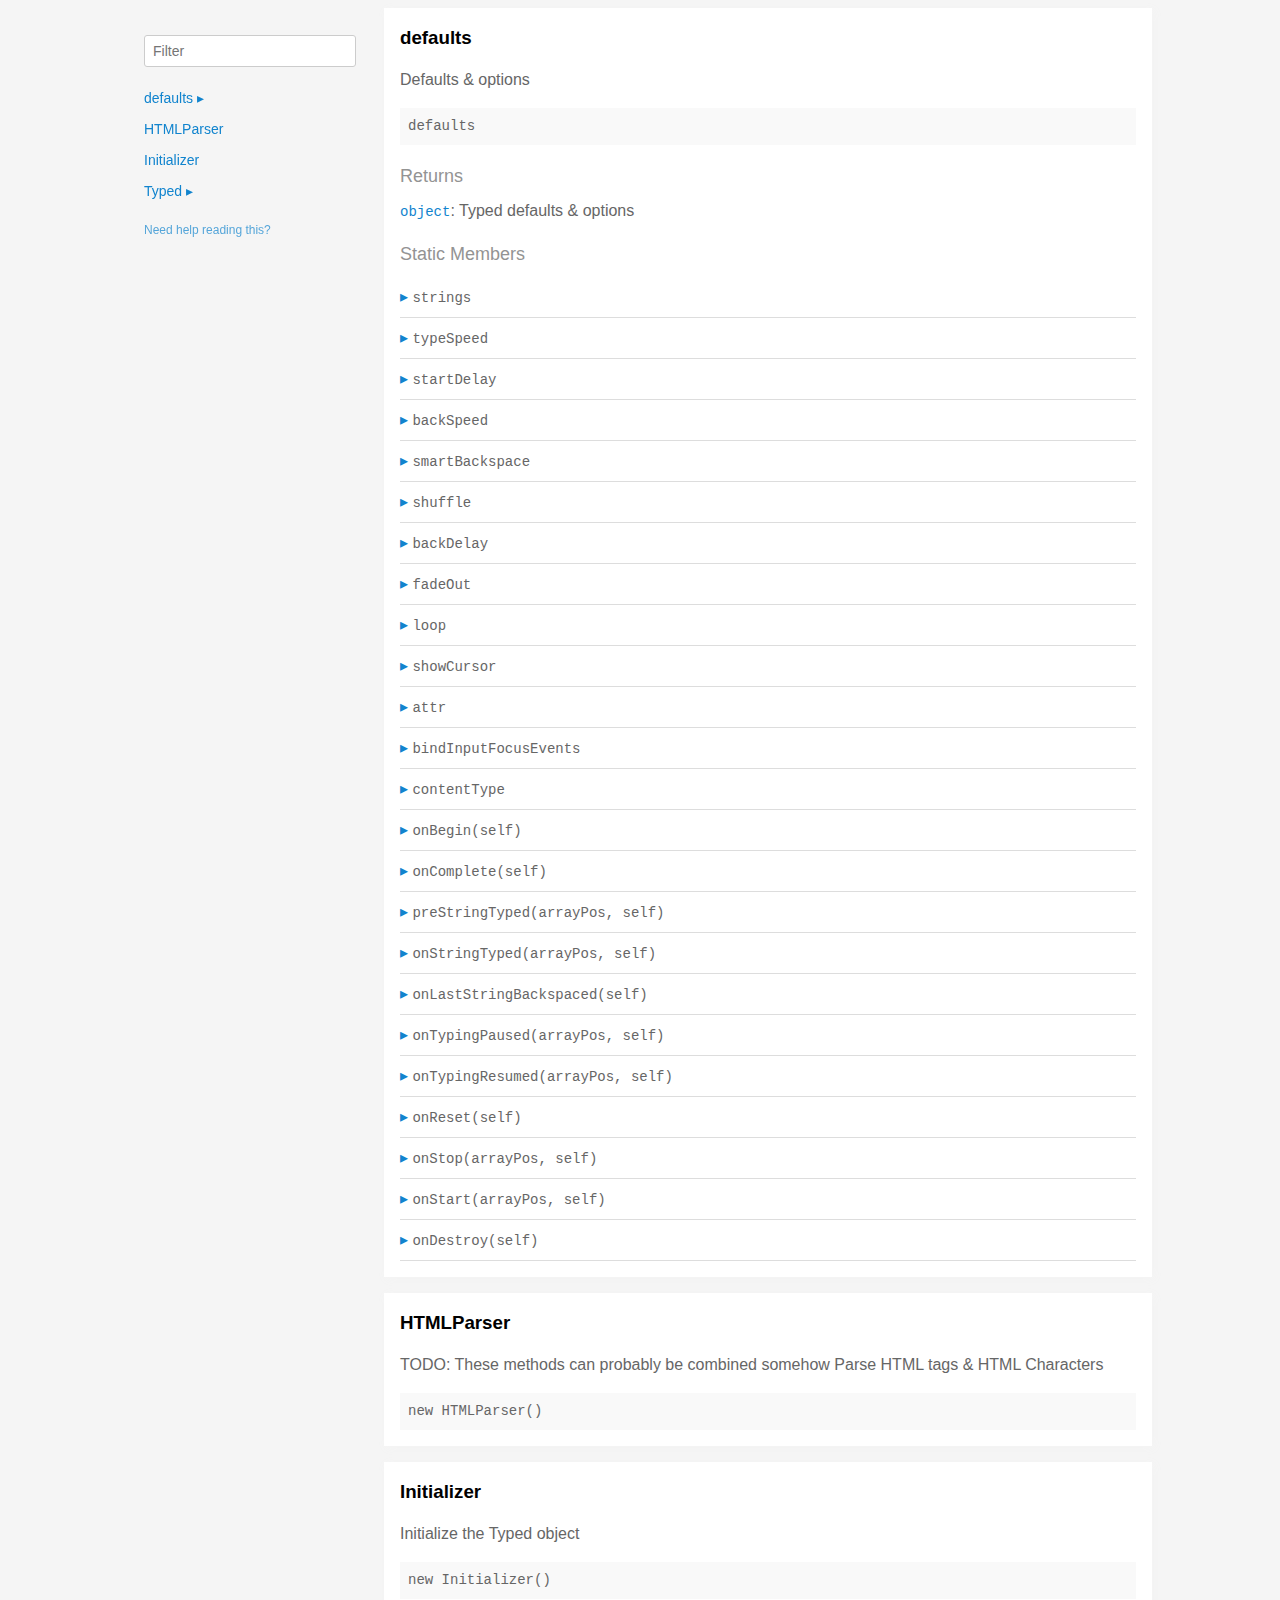
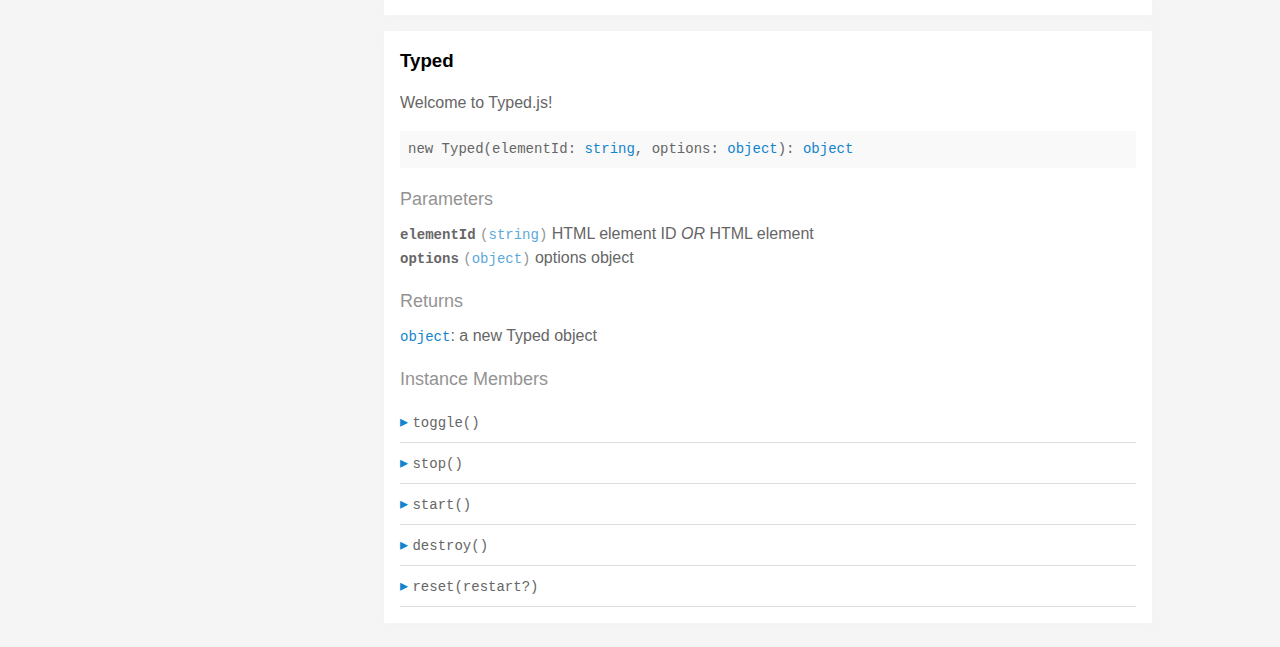
<file: typed.js-master/docs/index.html>
<!doctype html>
<html>
<head>
  <meta charset='utf-8' />
  <title>  | Documentation</title>
  <meta name='viewport' content='width=device-width,initial-scale=1'>
  <link href='assets/bass.css' type='text/css' rel='stylesheet' />
  <link href='assets/style.css' type='text/css' rel='stylesheet' />
  <link href='assets/github.css' type='text/css' rel='stylesheet' />
</head>
<body class='documentation'>
  <div class='max-width-4 mx-auto'>
    <div class='clearfix md-mxn2'>
      <div class='fixed xs-hide fix-3 overflow-auto max-height-100'>
        <div class='py1 px2'>
          <h3 class='mb0 no-anchor'></h3>
          <div class='mb1'><code></code></div>
          <input
            placeholder='Filter'
            id='filter-input'
            class='col12 block input'
            type='text' />
          <div id='toc'>
            <ul class='list-reset h5 py1-ul'>
              
                
                <li><a
                  href='#defaults'
                  class=" toggle-sibling">
                  defaults
                  <span class='icon'>▸</span>
                </a>
                
                <div class='toggle-target display-none'>
                  
                  <ul class='list-reset py1-ul pl1'>
                    <li class='h5'><span>Static members</span></li>
                    
                      <li><a
                        href='#defaults.strings'
                        class='regular pre-open'>
                        .strings
                      </a></li>
                    
                      <li><a
                        href='#defaults.typeSpeed'
                        class='regular pre-open'>
                        .typeSpeed
                      </a></li>
                    
                      <li><a
                        href='#defaults.startDelay'
                        class='regular pre-open'>
                        .startDelay
                      </a></li>
                    
                      <li><a
                        href='#defaults.backSpeed'
                        class='regular pre-open'>
                        .backSpeed
                      </a></li>
                    
                      <li><a
                        href='#defaults.smartBackspace'
                        class='regular pre-open'>
                        .smartBackspace
                      </a></li>
                    
                      <li><a
                        href='#defaults.shuffle'
                        class='regular pre-open'>
                        .shuffle
                      </a></li>
                    
                      <li><a
                        href='#defaults.backDelay'
                        class='regular pre-open'>
                        .backDelay
                      </a></li>
                    
                      <li><a
                        href='#defaults.fadeOut'
                        class='regular pre-open'>
                        .fadeOut
                      </a></li>
                    
                      <li><a
                        href='#defaults.loop'
                        class='regular pre-open'>
                        .loop
                      </a></li>
                    
                      <li><a
                        href='#defaults.showCursor'
                        class='regular pre-open'>
                        .showCursor
                      </a></li>
                    
                      <li><a
                        href='#defaults.attr'
                        class='regular pre-open'>
                        .attr
                      </a></li>
                    
                      <li><a
                        href='#defaults.bindInputFocusEvents'
                        class='regular pre-open'>
                        .bindInputFocusEvents
                      </a></li>
                    
                      <li><a
                        href='#defaults.contentType'
                        class='regular pre-open'>
                        .contentType
                      </a></li>

                      <li><a
                        href='#defaults.onBegin'
                        class='regular pre-open'>
                        .onBegin
                      </a></li>

                      <li><a
                        href='#defaults.onComplete'
                        class='regular pre-open'>
                        .onComplete
                      </a></li>
                    
                      <li><a
                        href='#defaults.preStringTyped'
                        class='regular pre-open'>
                        .preStringTyped
                      </a></li>
                    
                      <li><a
                        href='#defaults.onStringTyped'
                        class='regular pre-open'>
                        .onStringTyped
                      </a></li>
                    
                      <li><a
                        href='#defaults.onLastStringBackspaced'
                        class='regular pre-open'>
                        .onLastStringBackspaced
                      </a></li>
                    
                      <li><a
                        href='#defaults.onTypingPaused'
                        class='regular pre-open'>
                        .onTypingPaused
                      </a></li>
                    
                      <li><a
                        href='#defaults.onTypingResumed'
                        class='regular pre-open'>
                        .onTypingResumed
                      </a></li>
                    
                      <li><a
                        href='#defaults.onReset'
                        class='regular pre-open'>
                        .onReset
                      </a></li>
                    
                      <li><a
                        href='#defaults.onStop'
                        class='regular pre-open'>
                        .onStop
                      </a></li>
                    
                      <li><a
                        href='#defaults.onStart'
                        class='regular pre-open'>
                        .onStart
                      </a></li>
                    
                      <li><a
                        href='#defaults.onDestroy'
                        class='regular pre-open'>
                        .onDestroy
                      </a></li>
                    
                    </ul>
                  
                  
                  
                </div>
                
                </li>
              
                
                <li><a
                  href='#htmlparser'
                  class="">
                  HTMLParser
                  
                </a>
                
                </li>
              
                
                <li><a
                  href='#initializer'
                  class="">
                  Initializer
                  
                </a>
                
                </li>
              
                
                <li><a
                  href='#typed'
                  class=" toggle-sibling">
                  Typed
                  <span class='icon'>▸</span>
                </a>
                
                <div class='toggle-target display-none'>
                  
                  
                    <ul class='list-reset py1-ul pl1'>
                      <li class='h5'><span>Instance members</span></li>
                      
                      <li><a
                        href='#Typed#toggle'
                        class='regular pre-open'>
                        #toggle
                      </a></li>
                      
                      <li><a
                        href='#Typed#stop'
                        class='regular pre-open'>
                        #stop
                      </a></li>
                      
                      <li><a
                        href='#Typed#start'
                        class='regular pre-open'>
                        #start
                      </a></li>
                      
                      <li><a
                        href='#Typed#destroy'
                        class='regular pre-open'>
                        #destroy
                      </a></li>
                      
                      <li><a
                        href='#Typed#reset'
                        class='regular pre-open'>
                        #reset
                      </a></li>
                      
                    </ul>
                  
                  
                </div>
                
                </li>
              
            </ul>
          </div>
          <div class='mt1 h6 quiet'>
            <a href='http://documentation.js.org/reading-documentation.html'>Need help reading this?</a>
          </div>
        </div>
      </div>
      <div class='fix-margin-3'>
        
          
            <section class='p2 mb2 clearfix bg-white minishadow'>

  
  <div class='clearfix'>
    
    <h3 class='fl m0' id='defaults'>
      defaults
    </h3>
    
    
  </div>
  

  <p>Defaults &#x26; options</p>


  <div class='pre p1 fill-light mt0'>defaults</div>
  
  

  
  
  
  
  

  

  

  
    
      <div class='py1 quiet mt1 prose-big'>Returns</div>
      <code><a href="https://developer.mozilla.org/en-US/docs/Web/JavaScript/Reference/Global_Objects/Object">object</a></code>:
        Typed defaults &#x26; options

      
    
  

  

  

  
    <div class='py1 quiet mt1 prose-big'>Static Members</div>
    <div class="clearfix">
  
    <div class='border-bottom' id='defaults.strings'>
      <div class="clearfix small pointer toggle-sibling">
        <div class="py1 contain">
            <a class='icon pin-right py1 dark-link caret-right'>▸</a>
            <span class='code strong strong truncate'>strings</span>
        </div>
      </div>
      <div class="clearfix display-none toggle-target">
        <section class='p2 mb2 clearfix bg-white minishadow'>

  

  

  <div class='pre p1 fill-light mt0'>strings</div>
  
  

  
  
  
  
  

  

  
    <div class='py1 quiet mt1 prose-big'>Properties</div>
    <div>
      
        <div class='space-bottom0'>
          <span class='code bold'>strings</span> <code class='quiet'>(<a href="https://developer.mozilla.org/en-US/docs/Web/JavaScript/Reference/Global_Objects/Array">array</a>)</code>
          : strings to be typed

          
        </div>
      
        <div class='space-bottom0'>
          <span class='code bold'>stringsElement</span> <code class='quiet'>(<a href="https://developer.mozilla.org/en-US/docs/Web/JavaScript/Reference/Global_Objects/String">string</a>)</code>
          : ID of element containing string children

          
        </div>
      
    </div>
  

  

  

  

  

  

  
</section>

      </div>
    </div>
  
    <div class='border-bottom' id='defaults.typeSpeed'>
      <div class="clearfix small pointer toggle-sibling">
        <div class="py1 contain">
            <a class='icon pin-right py1 dark-link caret-right'>▸</a>
            <span class='code strong strong truncate'>typeSpeed</span>
        </div>
      </div>
      <div class="clearfix display-none toggle-target">
        <section class='p2 mb2 clearfix bg-white minishadow'>

  

  

  <div class='pre p1 fill-light mt0'>typeSpeed</div>
  
  

  
  
  
  
  

  

  
    <div class='py1 quiet mt1 prose-big'>Properties</div>
    <div>
      
        <div class='space-bottom0'>
          <span class='code bold'>typeSpeed</span> <code class='quiet'>(<a href="https://developer.mozilla.org/en-US/docs/Web/JavaScript/Reference/Global_Objects/Number">number</a>)</code>
          : type speed in milliseconds

          
        </div>
      
    </div>
  

  

  

  

  

  

  
</section>

      </div>
    </div>
  
    <div class='border-bottom' id='defaults.startDelay'>
      <div class="clearfix small pointer toggle-sibling">
        <div class="py1 contain">
            <a class='icon pin-right py1 dark-link caret-right'>▸</a>
            <span class='code strong strong truncate'>startDelay</span>
        </div>
      </div>
      <div class="clearfix display-none toggle-target">
        <section class='p2 mb2 clearfix bg-white minishadow'>

  

  

  <div class='pre p1 fill-light mt0'>startDelay</div>
  
  

  
  
  
  
  

  

  
    <div class='py1 quiet mt1 prose-big'>Properties</div>
    <div>
      
        <div class='space-bottom0'>
          <span class='code bold'>startDelay</span> <code class='quiet'>(<a href="https://developer.mozilla.org/en-US/docs/Web/JavaScript/Reference/Global_Objects/Number">number</a>)</code>
          : time before typing starts in milliseconds

          
        </div>
      
    </div>
  

  

  

  

  

  

  
</section>

      </div>
    </div>
  
    <div class='border-bottom' id='defaults.backSpeed'>
      <div class="clearfix small pointer toggle-sibling">
        <div class="py1 contain">
            <a class='icon pin-right py1 dark-link caret-right'>▸</a>
            <span class='code strong strong truncate'>backSpeed</span>
        </div>
      </div>
      <div class="clearfix display-none toggle-target">
        <section class='p2 mb2 clearfix bg-white minishadow'>

  

  

  <div class='pre p1 fill-light mt0'>backSpeed</div>
  
  

  
  
  
  
  

  

  
    <div class='py1 quiet mt1 prose-big'>Properties</div>
    <div>
      
        <div class='space-bottom0'>
          <span class='code bold'>backSpeed</span> <code class='quiet'>(<a href="https://developer.mozilla.org/en-US/docs/Web/JavaScript/Reference/Global_Objects/Number">number</a>)</code>
          : backspacing speed in milliseconds

          
        </div>
      
    </div>
  

  

  

  

  

  

  
</section>

      </div>
    </div>
  
    <div class='border-bottom' id='defaults.smartBackspace'>
      <div class="clearfix small pointer toggle-sibling">
        <div class="py1 contain">
            <a class='icon pin-right py1 dark-link caret-right'>▸</a>
            <span class='code strong strong truncate'>smartBackspace</span>
        </div>
      </div>
      <div class="clearfix display-none toggle-target">
        <section class='p2 mb2 clearfix bg-white minishadow'>

  

  

  <div class='pre p1 fill-light mt0'>smartBackspace</div>
  
  

  
  
  
  
  

  

  
    <div class='py1 quiet mt1 prose-big'>Properties</div>
    <div>
      
        <div class='space-bottom0'>
          <span class='code bold'>smartBackspace</span> <code class='quiet'>(<a href="https://developer.mozilla.org/en-US/docs/Web/JavaScript/Reference/Global_Objects/Boolean">boolean</a>)</code>
          : only backspace what doesn't match the previous string

          
        </div>
      
    </div>
  

  

  

  

  

  

  
</section>

      </div>
    </div>
  
    <div class='border-bottom' id='defaults.shuffle'>
      <div class="clearfix small pointer toggle-sibling">
        <div class="py1 contain">
            <a class='icon pin-right py1 dark-link caret-right'>▸</a>
            <span class='code strong strong truncate'>shuffle</span>
        </div>
      </div>
      <div class="clearfix display-none toggle-target">
        <section class='p2 mb2 clearfix bg-white minishadow'>

  

  

  <div class='pre p1 fill-light mt0'>shuffle</div>
  
  

  
  
  
  
  

  

  
    <div class='py1 quiet mt1 prose-big'>Properties</div>
    <div>
      
        <div class='space-bottom0'>
          <span class='code bold'>shuffle</span> <code class='quiet'>(<a href="https://developer.mozilla.org/en-US/docs/Web/JavaScript/Reference/Global_Objects/Boolean">boolean</a>)</code>
          : shuffle the strings

          
        </div>
      
    </div>
  

  

  

  

  

  

  
</section>

      </div>
    </div>
  
    <div class='border-bottom' id='defaults.backDelay'>
      <div class="clearfix small pointer toggle-sibling">
        <div class="py1 contain">
            <a class='icon pin-right py1 dark-link caret-right'>▸</a>
            <span class='code strong strong truncate'>backDelay</span>
        </div>
      </div>
      <div class="clearfix display-none toggle-target">
        <section class='p2 mb2 clearfix bg-white minishadow'>

  

  

  <div class='pre p1 fill-light mt0'>backDelay</div>
  
  

  
  
  
  
  

  

  
    <div class='py1 quiet mt1 prose-big'>Properties</div>
    <div>
      
        <div class='space-bottom0'>
          <span class='code bold'>backDelay</span> <code class='quiet'>(<a href="https://developer.mozilla.org/en-US/docs/Web/JavaScript/Reference/Global_Objects/Number">number</a>)</code>
          : time before backspacing in milliseconds

          
        </div>
      
    </div>
  

  

  

  

  

  

  
</section>

      </div>
    </div>
  
    <div class='border-bottom' id='defaults.fadeOut'>
      <div class="clearfix small pointer toggle-sibling">
        <div class="py1 contain">
            <a class='icon pin-right py1 dark-link caret-right'>▸</a>
            <span class='code strong strong truncate'>fadeOut</span>
        </div>
      </div>
      <div class="clearfix display-none toggle-target">
        <section class='p2 mb2 clearfix bg-white minishadow'>

  

  

  <div class='pre p1 fill-light mt0'>fadeOut</div>
  
  

  
  
  
  
  

  

  
    <div class='py1 quiet mt1 prose-big'>Properties</div>
    <div>
      
        <div class='space-bottom0'>
          <span class='code bold'>fadeOut</span> <code class='quiet'>(<a href="https://developer.mozilla.org/en-US/docs/Web/JavaScript/Reference/Global_Objects/Boolean">boolean</a>)</code>
          : Fade out instead of backspace

          
        </div>
      
        <div class='space-bottom0'>
          <span class='code bold'>fadeOutClass</span> <code class='quiet'>(<a href="https://developer.mozilla.org/en-US/docs/Web/JavaScript/Reference/Global_Objects/String">string</a>)</code>
          : css class for fade animation

          
        </div>
      
        <div class='space-bottom0'>
          <span class='code bold'>fadeOutDelay</span> <code class='quiet'>(<a href="https://developer.mozilla.org/en-US/docs/Web/JavaScript/Reference/Global_Objects/Boolean">boolean</a>)</code>
          : Fade out delay in milliseconds

          
        </div>
      
    </div>
  

  

  

  

  

  

  
</section>

      </div>
    </div>
  
    <div class='border-bottom' id='defaults.loop'>
      <div class="clearfix small pointer toggle-sibling">
        <div class="py1 contain">
            <a class='icon pin-right py1 dark-link caret-right'>▸</a>
            <span class='code strong strong truncate'>loop</span>
        </div>
      </div>
      <div class="clearfix display-none toggle-target">
        <section class='p2 mb2 clearfix bg-white minishadow'>

  

  

  <div class='pre p1 fill-light mt0'>loop</div>
  
  

  
  
  
  
  

  

  
    <div class='py1 quiet mt1 prose-big'>Properties</div>
    <div>
      
        <div class='space-bottom0'>
          <span class='code bold'>loop</span> <code class='quiet'>(<a href="https://developer.mozilla.org/en-US/docs/Web/JavaScript/Reference/Global_Objects/Boolean">boolean</a>)</code>
          : loop strings

          
        </div>
      
        <div class='space-bottom0'>
          <span class='code bold'>loopCount</span> <code class='quiet'>(<a href="https://developer.mozilla.org/en-US/docs/Web/JavaScript/Reference/Global_Objects/Number">number</a>)</code>
          : amount of loops

          
        </div>
      
    </div>
  

  

  

  

  

  

  
</section>

      </div>
    </div>
  
    <div class='border-bottom' id='defaults.showCursor'>
      <div class="clearfix small pointer toggle-sibling">
        <div class="py1 contain">
            <a class='icon pin-right py1 dark-link caret-right'>▸</a>
            <span class='code strong strong truncate'>showCursor</span>
        </div>
      </div>
      <div class="clearfix display-none toggle-target">
        <section class='p2 mb2 clearfix bg-white minishadow'>

  

  

  <div class='pre p1 fill-light mt0'>showCursor</div>
  
  

  
  
  
  
  

  

  
    <div class='py1 quiet mt1 prose-big'>Properties</div>
    <div>
      
        <div class='space-bottom0'>
          <span class='code bold'>showCursor</span> <code class='quiet'>(<a href="https://developer.mozilla.org/en-US/docs/Web/JavaScript/Reference/Global_Objects/Boolean">boolean</a>)</code>
          : show cursor

          
        </div>
      
        <div class='space-bottom0'>
          <span class='code bold'>cursorChar</span> <code class='quiet'>(<a href="https://developer.mozilla.org/en-US/docs/Web/JavaScript/Reference/Global_Objects/String">string</a>)</code>
          : character for cursor

          
        </div>
      
        <div class='space-bottom0'>
          <span class='code bold'>autoInsertCss</span> <code class='quiet'>(<a href="https://developer.mozilla.org/en-US/docs/Web/JavaScript/Reference/Global_Objects/Boolean">boolean</a>)</code>
          : insert CSS for cursor and fadeOut into HTML 
<head>

          
        </div>
      
    </div>
  

  

  

  

  

  

  
</section>

      </div>
    </div>
  
    <div class='border-bottom' id='defaults.attr'>
      <div class="clearfix small pointer toggle-sibling">
        <div class="py1 contain">
            <a class='icon pin-right py1 dark-link caret-right'>▸</a>
            <span class='code strong strong truncate'>attr</span>
        </div>
      </div>
      <div class="clearfix display-none toggle-target">
        <section class='p2 mb2 clearfix bg-white minishadow'>

  

  

  <div class='pre p1 fill-light mt0'>attr</div>
  
  

  
  
  
  
  

  

  
    <div class='py1 quiet mt1 prose-big'>Properties</div>
    <div>
      
        <div class='space-bottom0'>
          <span class='code bold'>attr</span> <code class='quiet'>(<a href="https://developer.mozilla.org/en-US/docs/Web/JavaScript/Reference/Global_Objects/String">string</a>)</code>
          : attribute for typing
Ex: input placeholder, value, or just HTML text

          
        </div>
      
    </div>
  

  

  

  

  

  

  
</section>

      </div>
    </div>
  
    <div class='border-bottom' id='defaults.bindInputFocusEvents'>
      <div class="clearfix small pointer toggle-sibling">
        <div class="py1 contain">
            <a class='icon pin-right py1 dark-link caret-right'>▸</a>
            <span class='code strong strong truncate'>bindInputFocusEvents</span>
        </div>
      </div>
      <div class="clearfix display-none toggle-target">
        <section class='p2 mb2 clearfix bg-white minishadow'>

  

  

  <div class='pre p1 fill-light mt0'>bindInputFocusEvents</div>
  
  

  
  
  
  
  

  

  
    <div class='py1 quiet mt1 prose-big'>Properties</div>
    <div>
      
        <div class='space-bottom0'>
          <span class='code bold'>bindInputFocusEvents</span> <code class='quiet'>(<a href="https://developer.mozilla.org/en-US/docs/Web/JavaScript/Reference/Global_Objects/Boolean">boolean</a>)</code>
          : bind to focus and blur if el is text input

          
        </div>
      
    </div>
  

  

  

  

  

  

  
</section>

      </div>
    </div>
  
    <div class='border-bottom' id='defaults.contentType'>
      <div class="clearfix small pointer toggle-sibling">
        <div class="py1 contain">
            <a class='icon pin-right py1 dark-link caret-right'>▸</a>
            <span class='code strong strong truncate'>contentType</span>
        </div>
      </div>
      <div class="clearfix display-none toggle-target">
        <section class='p2 mb2 clearfix bg-white minishadow'>

  

  

  <div class='pre p1 fill-light mt0'>contentType</div>
  
  

  
  
  
  
  

  

  
    <div class='py1 quiet mt1 prose-big'>Properties</div>
    <div>
      
        <div class='space-bottom0'>
          <span class='code bold'>contentType</span> <code class='quiet'>(<a href="https://developer.mozilla.org/en-US/docs/Web/JavaScript/Reference/Global_Objects/String">string</a>)</code>
          : 'html' or 'null' for plaintext

          
        </div>
      
    </div>
  

  

  

  

  

  

  
</section>

      </div>
    </div>
  
    <div class='border-bottom' id='defaults.onBegin'>
      <div class="clearfix small pointer toggle-sibling">
        <div class="py1 contain">
            <a class='icon pin-right py1 dark-link caret-right'>▸</a>
            <span class='code strong strong truncate'>onBegin(self)</span>
        </div>
      </div>
      <div class="clearfix display-none toggle-target">
        <section class='p2 mb2 clearfix bg-white minishadow'>

  

  <p>Before it begins typing</p>

  <div class='pre p1 fill-light mt0'>onBegin(self: <a href="#typed">Typed</a>)</div>
  
    <div class='py1 quiet mt1 prose-big'>Parameters</div>
    <div class='prose'>
      
        <div class='space-bottom0'>
          <div>
            <span class='code bold'>self</span> <code class='quiet'>(<a href="#typed">Typed</a>)</code>
	    
          </div>
          
        </div>
      
    </div>
  
</section>

      </div>
    </div>

    <div class='border-bottom' id='defaults.onComplete'>
      <div class="clearfix small pointer toggle-sibling">
        <div class="py1 contain">
            <a class='icon pin-right py1 dark-link caret-right'>▸</a>
            <span class='code strong strong truncate'>onComplete(self)</span>
        </div>
      </div>
      <div class="clearfix display-none toggle-target">
        <section class='p2 mb2 clearfix bg-white minishadow'>

  

  <p>All typing is complete</p>


  <div class='pre p1 fill-light mt0'>onComplete(self: <a href="#typed">Typed</a>)</div>
  
  

  
  
  
  
  

  
    <div class='py1 quiet mt1 prose-big'>Parameters</div>
    <div class='prose'>
      
        <div class='space-bottom0'>
          <div>
            <span class='code bold'>self</span> <code class='quiet'>(<a href="#typed">Typed</a>)</code>
	    
          </div>
          
        </div>
      
    </div>
  

  

  

  

  

  

  

  
</section>

      </div>
    </div>
  
    <div class='border-bottom' id='defaults.preStringTyped'>
      <div class="clearfix small pointer toggle-sibling">
        <div class="py1 contain">
            <a class='icon pin-right py1 dark-link caret-right'>▸</a>
            <span class='code strong strong truncate'>preStringTyped(arrayPos, self)</span>
        </div>
      </div>
      <div class="clearfix display-none toggle-target">
        <section class='p2 mb2 clearfix bg-white minishadow'>

  

  <p>Before each string is typed</p>


  <div class='pre p1 fill-light mt0'>preStringTyped(arrayPos: <a href="https://developer.mozilla.org/en-US/docs/Web/JavaScript/Reference/Global_Objects/Number">number</a>, self: <a href="#typed">Typed</a>)</div>
  
  

  
  
  
  
  

  
    <div class='py1 quiet mt1 prose-big'>Parameters</div>
    <div class='prose'>
      
        <div class='space-bottom0'>
          <div>
            <span class='code bold'>arrayPos</span> <code class='quiet'>(<a href="https://developer.mozilla.org/en-US/docs/Web/JavaScript/Reference/Global_Objects/Number">number</a>)</code>
	    
          </div>
          
        </div>
      
        <div class='space-bottom0'>
          <div>
            <span class='code bold'>self</span> <code class='quiet'>(<a href="#typed">Typed</a>)</code>
	    
          </div>
          
        </div>
      
    </div>
  

  

  

  

  

  

  

  
</section>

      </div>
    </div>
  
    <div class='border-bottom' id='defaults.onStringTyped'>
      <div class="clearfix small pointer toggle-sibling">
        <div class="py1 contain">
            <a class='icon pin-right py1 dark-link caret-right'>▸</a>
            <span class='code strong strong truncate'>onStringTyped(arrayPos, self)</span>
        </div>
      </div>
      <div class="clearfix display-none toggle-target">
        <section class='p2 mb2 clearfix bg-white minishadow'>

  

  <p>After each string is typed</p>


  <div class='pre p1 fill-light mt0'>onStringTyped(arrayPos: <a href="https://developer.mozilla.org/en-US/docs/Web/JavaScript/Reference/Global_Objects/Number">number</a>, self: <a href="#typed">Typed</a>)</div>
  
  

  
  
  
  
  

  
    <div class='py1 quiet mt1 prose-big'>Parameters</div>
    <div class='prose'>
      
        <div class='space-bottom0'>
          <div>
            <span class='code bold'>arrayPos</span> <code class='quiet'>(<a href="https://developer.mozilla.org/en-US/docs/Web/JavaScript/Reference/Global_Objects/Number">number</a>)</code>
	    
          </div>
          
        </div>
      
        <div class='space-bottom0'>
          <div>
            <span class='code bold'>self</span> <code class='quiet'>(<a href="#typed">Typed</a>)</code>
	    
          </div>
          
        </div>
      
    </div>
  

  

  

  

  

  

  

  
</section>

      </div>
    </div>
  
    <div class='border-bottom' id='defaults.onLastStringBackspaced'>
      <div class="clearfix small pointer toggle-sibling">
        <div class="py1 contain">
            <a class='icon pin-right py1 dark-link caret-right'>▸</a>
            <span class='code strong strong truncate'>onLastStringBackspaced(self)</span>
        </div>
      </div>
      <div class="clearfix display-none toggle-target">
        <section class='p2 mb2 clearfix bg-white minishadow'>

  

  <p>During looping, after last string is typed</p>


  <div class='pre p1 fill-light mt0'>onLastStringBackspaced(self: <a href="#typed">Typed</a>)</div>
  
  

  
  
  
  
  

  
    <div class='py1 quiet mt1 prose-big'>Parameters</div>
    <div class='prose'>
      
        <div class='space-bottom0'>
          <div>
            <span class='code bold'>self</span> <code class='quiet'>(<a href="#typed">Typed</a>)</code>
	    
          </div>
          
        </div>
      
    </div>
  

  

  

  

  

  

  

  
</section>

      </div>
    </div>
  
    <div class='border-bottom' id='defaults.onTypingPaused'>
      <div class="clearfix small pointer toggle-sibling">
        <div class="py1 contain">
            <a class='icon pin-right py1 dark-link caret-right'>▸</a>
            <span class='code strong strong truncate'>onTypingPaused(arrayPos, self)</span>
        </div>
      </div>
      <div class="clearfix display-none toggle-target">
        <section class='p2 mb2 clearfix bg-white minishadow'>

  

  <p>Typing has been stopped</p>


  <div class='pre p1 fill-light mt0'>onTypingPaused(arrayPos: <a href="https://developer.mozilla.org/en-US/docs/Web/JavaScript/Reference/Global_Objects/Number">number</a>, self: <a href="#typed">Typed</a>)</div>
  
  

  
  
  
  
  

  
    <div class='py1 quiet mt1 prose-big'>Parameters</div>
    <div class='prose'>
      
        <div class='space-bottom0'>
          <div>
            <span class='code bold'>arrayPos</span> <code class='quiet'>(<a href="https://developer.mozilla.org/en-US/docs/Web/JavaScript/Reference/Global_Objects/Number">number</a>)</code>
	    
          </div>
          
        </div>
      
        <div class='space-bottom0'>
          <div>
            <span class='code bold'>self</span> <code class='quiet'>(<a href="#typed">Typed</a>)</code>
	    
          </div>
          
        </div>
      
    </div>
  

  

  

  

  

  

  

  
</section>

      </div>
    </div>
  
    <div class='border-bottom' id='defaults.onTypingResumed'>
      <div class="clearfix small pointer toggle-sibling">
        <div class="py1 contain">
            <a class='icon pin-right py1 dark-link caret-right'>▸</a>
            <span class='code strong strong truncate'>onTypingResumed(arrayPos, self)</span>
        </div>
      </div>
      <div class="clearfix display-none toggle-target">
        <section class='p2 mb2 clearfix bg-white minishadow'>

  

  <p>Typing has been started after being stopped</p>


  <div class='pre p1 fill-light mt0'>onTypingResumed(arrayPos: <a href="https://developer.mozilla.org/en-US/docs/Web/JavaScript/Reference/Global_Objects/Number">number</a>, self: <a href="#typed">Typed</a>)</div>
  
  

  
  
  
  
  

  
    <div class='py1 quiet mt1 prose-big'>Parameters</div>
    <div class='prose'>
      
        <div class='space-bottom0'>
          <div>
            <span class='code bold'>arrayPos</span> <code class='quiet'>(<a href="https://developer.mozilla.org/en-US/docs/Web/JavaScript/Reference/Global_Objects/Number">number</a>)</code>
	    
          </div>
          
        </div>
      
        <div class='space-bottom0'>
          <div>
            <span class='code bold'>self</span> <code class='quiet'>(<a href="#typed">Typed</a>)</code>
	    
          </div>
          
        </div>
      
    </div>
  

  

  

  

  

  

  

  
</section>

      </div>
    </div>
  
    <div class='border-bottom' id='defaults.onReset'>
      <div class="clearfix small pointer toggle-sibling">
        <div class="py1 contain">
            <a class='icon pin-right py1 dark-link caret-right'>▸</a>
            <span class='code strong strong truncate'>onReset(self)</span>
        </div>
      </div>
      <div class="clearfix display-none toggle-target">
        <section class='p2 mb2 clearfix bg-white minishadow'>

  

  <p>After reset</p>


  <div class='pre p1 fill-light mt0'>onReset(self: <a href="#typed">Typed</a>)</div>
  
  

  
  
  
  
  

  
    <div class='py1 quiet mt1 prose-big'>Parameters</div>
    <div class='prose'>
      
        <div class='space-bottom0'>
          <div>
            <span class='code bold'>self</span> <code class='quiet'>(<a href="#typed">Typed</a>)</code>
	    
          </div>
          
        </div>
      
    </div>
  

  

  

  

  

  

  

  
</section>

      </div>
    </div>
  
    <div class='border-bottom' id='defaults.onStop'>
      <div class="clearfix small pointer toggle-sibling">
        <div class="py1 contain">
            <a class='icon pin-right py1 dark-link caret-right'>▸</a>
            <span class='code strong strong truncate'>onStop(arrayPos, self)</span>
        </div>
      </div>
      <div class="clearfix display-none toggle-target">
        <section class='p2 mb2 clearfix bg-white minishadow'>

  

  <p>After stop</p>


  <div class='pre p1 fill-light mt0'>onStop(arrayPos: <a href="https://developer.mozilla.org/en-US/docs/Web/JavaScript/Reference/Global_Objects/Number">number</a>, self: <a href="#typed">Typed</a>)</div>
  
  

  
  
  
  
  

  
    <div class='py1 quiet mt1 prose-big'>Parameters</div>
    <div class='prose'>
      
        <div class='space-bottom0'>
          <div>
            <span class='code bold'>arrayPos</span> <code class='quiet'>(<a href="https://developer.mozilla.org/en-US/docs/Web/JavaScript/Reference/Global_Objects/Number">number</a>)</code>
	    
          </div>
          
        </div>
      
        <div class='space-bottom0'>
          <div>
            <span class='code bold'>self</span> <code class='quiet'>(<a href="#typed">Typed</a>)</code>
	    
          </div>
          
        </div>
      
    </div>
  

  

  

  

  

  

  

  
</section>

      </div>
    </div>
  
    <div class='border-bottom' id='defaults.onStart'>
      <div class="clearfix small pointer toggle-sibling">
        <div class="py1 contain">
            <a class='icon pin-right py1 dark-link caret-right'>▸</a>
            <span class='code strong strong truncate'>onStart(arrayPos, self)</span>
        </div>
      </div>
      <div class="clearfix display-none toggle-target">
        <section class='p2 mb2 clearfix bg-white minishadow'>

  

  <p>After start</p>


  <div class='pre p1 fill-light mt0'>onStart(arrayPos: <a href="https://developer.mozilla.org/en-US/docs/Web/JavaScript/Reference/Global_Objects/Number">number</a>, self: <a href="#typed">Typed</a>)</div>
  
  

  
  
  
  
  

  
    <div class='py1 quiet mt1 prose-big'>Parameters</div>
    <div class='prose'>
      
        <div class='space-bottom0'>
          <div>
            <span class='code bold'>arrayPos</span> <code class='quiet'>(<a href="https://developer.mozilla.org/en-US/docs/Web/JavaScript/Reference/Global_Objects/Number">number</a>)</code>
	    
          </div>
          
        </div>
      
        <div class='space-bottom0'>
          <div>
            <span class='code bold'>self</span> <code class='quiet'>(<a href="#typed">Typed</a>)</code>
	    
          </div>
          
        </div>
      
    </div>
  

  

  

  

  

  

  

  
</section>

      </div>
    </div>
  
    <div class='border-bottom' id='defaults.onDestroy'>
      <div class="clearfix small pointer toggle-sibling">
        <div class="py1 contain">
            <a class='icon pin-right py1 dark-link caret-right'>▸</a>
            <span class='code strong strong truncate'>onDestroy(self)</span>
        </div>
      </div>
      <div class="clearfix display-none toggle-target">
        <section class='p2 mb2 clearfix bg-white minishadow'>

  

  <p>After destroy</p>


  <div class='pre p1 fill-light mt0'>onDestroy(self: <a href="#typed">Typed</a>)</div>
  
  

  
  
  
  
  

  
    <div class='py1 quiet mt1 prose-big'>Parameters</div>
    <div class='prose'>
      
        <div class='space-bottom0'>
          <div>
            <span class='code bold'>self</span> <code class='quiet'>(<a href="#typed">Typed</a>)</code>
	    
          </div>
          
        </div>
      
    </div>
  

  

  

  

  

  

  

  
</section>

      </div>
    </div>
  
</div>

  

  

  
</section>

          
        
          
            <section class='p2 mb2 clearfix bg-white minishadow'>

  
  <div class='clearfix'>
    
    <h3 class='fl m0' id='htmlparser'>
      HTMLParser
    </h3>
    
    
  </div>
  

  <p>TODO: These methods can probably be combined somehow
Parse HTML tags &#x26; HTML Characters</p>


  <div class='pre p1 fill-light mt0'>new HTMLParser()</div>
  
  

  
  
  
  
  

  

  

  

  

  

  

  

  
</section>

          
        
          
            <section class='p2 mb2 clearfix bg-white minishadow'>

  
  <div class='clearfix'>
    
    <h3 class='fl m0' id='initializer'>
      Initializer
    </h3>
    
    
  </div>
  

  <p>Initialize the Typed object</p>


  <div class='pre p1 fill-light mt0'>new Initializer()</div>
  
  

  
  
  
  
  

  

  

  

  

  

  

  

  
</section>

          
        
          
            <section class='p2 mb2 clearfix bg-white minishadow'>

  
  <div class='clearfix'>
    
    <h3 class='fl m0' id='typed'>
      Typed
    </h3>
    
    
  </div>
  

  <p>Welcome to Typed.js!</p>


  <div class='pre p1 fill-light mt0'>new Typed(elementId: <a href="https://developer.mozilla.org/en-US/docs/Web/JavaScript/Reference/Global_Objects/String">string</a>, options: <a href="https://developer.mozilla.org/en-US/docs/Web/JavaScript/Reference/Global_Objects/Object">object</a>): <a href="https://developer.mozilla.org/en-US/docs/Web/JavaScript/Reference/Global_Objects/Object">object</a></div>
  
  

  
  
  
  
  

  
    <div class='py1 quiet mt1 prose-big'>Parameters</div>
    <div class='prose'>
      
        <div class='space-bottom0'>
          <div>
            <span class='code bold'>elementId</span> <code class='quiet'>(<a href="https://developer.mozilla.org/en-US/docs/Web/JavaScript/Reference/Global_Objects/String">string</a>)</code>
	    HTML element ID 
<em>OR</em>
 HTML element

          </div>
          
        </div>
      
        <div class='space-bottom0'>
          <div>
            <span class='code bold'>options</span> <code class='quiet'>(<a href="https://developer.mozilla.org/en-US/docs/Web/JavaScript/Reference/Global_Objects/Object">object</a>)</code>
	    options object

          </div>
          
        </div>
      
    </div>
  

  

  
    
      <div class='py1 quiet mt1 prose-big'>Returns</div>
      <code><a href="https://developer.mozilla.org/en-US/docs/Web/JavaScript/Reference/Global_Objects/Object">object</a></code>:
        a new Typed object

      
    
  

  

  

  

  
    <div class='py1 quiet mt1 prose-big'>Instance Members</div>
    <div class="clearfix">
  
    <div class='border-bottom' id='Typed#toggle'>
      <div class="clearfix small pointer toggle-sibling">
        <div class="py1 contain">
            <a class='icon pin-right py1 dark-link caret-right'>▸</a>
            <span class='code strong strong truncate'>toggle()</span>
        </div>
      </div>
      <div class="clearfix display-none toggle-target">
        <section class='p2 mb2 clearfix bg-white minishadow'>

  

  <p>Toggle start() and stop() of the Typed instance</p>


  <div class='pre p1 fill-light mt0'>toggle()</div>
  
  

  
  
  
  
  

  

  

  

  

  

  

  

  
</section>

      </div>
    </div>
  
    <div class='border-bottom' id='Typed#stop'>
      <div class="clearfix small pointer toggle-sibling">
        <div class="py1 contain">
            <a class='icon pin-right py1 dark-link caret-right'>▸</a>
            <span class='code strong strong truncate'>stop()</span>
        </div>
      </div>
      <div class="clearfix display-none toggle-target">
        <section class='p2 mb2 clearfix bg-white minishadow'>

  

  <p>Stop typing / backspacing and enable cursor blinking</p>


  <div class='pre p1 fill-light mt0'>stop()</div>
  
  

  
  
  
  
  

  

  

  

  

  

  

  

  
</section>

      </div>
    </div>
  
    <div class='border-bottom' id='Typed#start'>
      <div class="clearfix small pointer toggle-sibling">
        <div class="py1 contain">
            <a class='icon pin-right py1 dark-link caret-right'>▸</a>
            <span class='code strong strong truncate'>start()</span>
        </div>
      </div>
      <div class="clearfix display-none toggle-target">
        <section class='p2 mb2 clearfix bg-white minishadow'>

  

  <p>Start typing / backspacing after being stopped</p>


  <div class='pre p1 fill-light mt0'>start()</div>
  
  

  
  
  
  
  

  

  

  

  

  

  

  

  
</section>

      </div>
    </div>
  
    <div class='border-bottom' id='Typed#destroy'>
      <div class="clearfix small pointer toggle-sibling">
        <div class="py1 contain">
            <a class='icon pin-right py1 dark-link caret-right'>▸</a>
            <span class='code strong strong truncate'>destroy()</span>
        </div>
      </div>
      <div class="clearfix display-none toggle-target">
        <section class='p2 mb2 clearfix bg-white minishadow'>

  

  <p>Destroy this instance of Typed</p>


  <div class='pre p1 fill-light mt0'>destroy()</div>
  
  

  
  
  
  
  

  

  

  

  

  

  

  

  
</section>

      </div>
    </div>
  
    <div class='border-bottom' id='Typed#reset'>
      <div class="clearfix small pointer toggle-sibling">
        <div class="py1 contain">
            <a class='icon pin-right py1 dark-link caret-right'>▸</a>
            <span class='code strong strong truncate'>reset(restart?)</span>
        </div>
      </div>
      <div class="clearfix display-none toggle-target">
        <section class='p2 mb2 clearfix bg-white minishadow'>

  

  <p>Reset Typed and optionally restarts</p>


  <div class='pre p1 fill-light mt0'>reset(restart: <a href="https://developer.mozilla.org/en-US/docs/Web/JavaScript/Reference/Global_Objects/Boolean">boolean</a>?= nser)</div>
  
  

  
  
  
  
  

  
    <div class='py1 quiet mt1 prose-big'>Parameters</div>
    <div class='prose'>
      
        <div class='space-bottom0'>
          <div>
            <span class='code bold'>restart</span> <code class='quiet'>(<a href="https://developer.mozilla.org/en-US/docs/Web/JavaScript/Reference/Global_Objects/Boolean">boolean</a>?= nser)</code>
	    
          </div>
          
        </div>
      
    </div>
  

  

  

  

  

  

  

  
</section>

      </div>
    </div>
  
</div>

  

  
</section>

          
        
      </div>
    </div>
  </div>
  <script src='assets/anchor.js'></script>
  <script src='assets/site.js'></script>
</body>
</html>
</file>
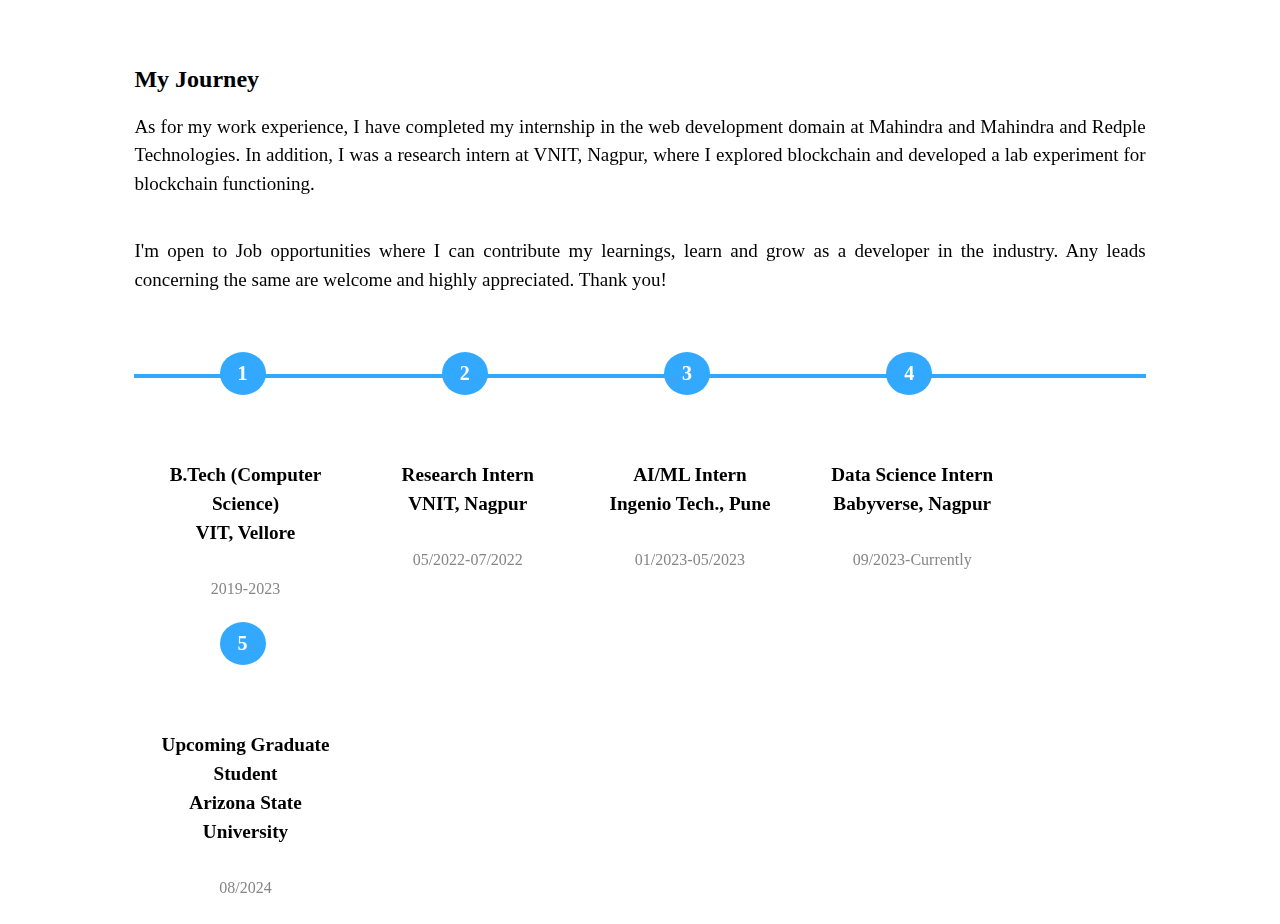
<file: check.html>
<!DOCTYPE html>
<html lang="en">
<head>
    <meta charset="UTF-8">
    <meta name="viewport" content="width=device-width, initial-scale=1.0">
    <title>Document</title>
    <link href="https://unpkg.com/aos@2.3.1/dist/aos.css" rel="stylesheet">
    <script src="particles.js"></script>

    <style>
/* JOURNEY SECTION STARTS */
#journey-section {
    margin: auto;
    padding: 3% 10% 0;
}

.journeycontainer h2 {
    font-size: 3rem;
    font-weight: bold;
    padding-bottom: 20px;
}

.journeycontainer p {
    font-size: 19px;
    text-align: justify;
    line-height: 1.5;
    padding-bottom: 20px;
}

.timeline-items {
    padding: 30px 0 0 0;
    max-width: 1200px;
    margin: 30px auto 10px;
    display: flex;
    flex-wrap: wrap;
    position: relative;
}

.timeline-items::before {
    content: '';
    position: absolute;
    width: 100%;
    height: 4px;
    background-color: #32A9FF;
    /* left: 50%; */

}

.timeline-item {
    padding: 30px 10px;
    width: 20%;
    position: relative;
}

/* .timeline-item:nth-child(odd){
padding-right: calc(50% + 30px);
text-align: right;
}
.timeline-item:nth-child(even){
    padding-left: calc(50% + 30px);
    text-align: left;

} */
.timeline-dot {
    padding: 10px 18px;
    color: white;
    background-color: #32A9FF;
    border-radius: 50%;
    position: absolute;
    left: 0;
    top: -22px;
    text-align: center;
    font-weight: bold;
    font-size: 20px;
    left: calc(50% - 26px);
    /* margin-bottom: 10px; */
}

.timeline-date {
    font-size: 25px;
    color: deeppink;


}

.timeline-content {
    margin: 5px auto 15px;
    text-align: center;
    padding: 20px 10px;
    /* border: 1px solid black; */
    height: 150px;



}

.timeline-content h5 {
    color: rgb(0, 0, 0);
    line-height: 1.5;
    font-weight: 700;
    font-size: 1.2rem;
}

.timeline-content p {
    color: #868686;
}

.timeline-content a {

    font-weight: 600;
    font-size: 14px;
    padding: 10px 12px;
    transition: all 0.2s ease;
    text-decoration: none;
    background-color: rgb(0, 0, 0);
    color: rgb(255, 255, 255);
    font-weight: 600;
    border-radius: 5px;
    letter-spacing: 2px;
    text-transform: uppercase;



}

.timeline-content a:hover {
    cursor: pointer;
    transform: translateY(-3px);
    color: #e3d9d9;
}

/* JOURNEY SECTION ENDS */





    </style>
</head>
<body>
    <section id="journey-section">
        <div class="container-fluid p-0">
            <h2 class="text-center underline">My Journey</h2>
            <div class="journeycontainer" data-aos="fade-up" data-aos-duration="1000">

                <p>As for my work experience, I have completed my internship in the web development domain at Mahindra
                    and Mahindra and Redple Technologies. In addition, I was a research intern at VNIT, Nagpur, where I
                    explored blockchain and developed a lab experiment for blockchain functioning.</p>
                <p> I'm open to Job opportunities where I can contribute my learnings, learn and grow as a developer in
                    the industry. Any leads concerning the same are welcome and highly appreciated. Thank you!</p>
            </div>

            <div class="timeline-items" data-aos="fade-up" data-aos-duration="1000">
                <div class="timeline-item">
                    <div class="timeline-dot">
                        <div data-aos="zoom-in" data-aos-delay="100">1</div>
                    </div>
                    <div class="timeline-content" data-aos="fade-right" data-aos-delay="100">
                        <h5>B.Tech (Computer Science)<br> VIT, Vellore
                        </h5>
                        <p class="m-0">2019-2023</p>
                    </div>


                </div>
                <div class="timeline-item">
                    <div class="timeline-dot">
                        <div data-aos="zoom-in" data-aos-delay="700">2</div>
                    </div>
                    <div class="timeline-content" data-aos="fade-right" data-aos-delay="700">
                        <h5>
                            Research Intern <br>VNIT, Nagpur</h5>

                        <p class="m-0">05/2022-07/2022</p>
                    </div>

                </div>
                <div class="timeline-item">
                    <div class="timeline-dot">
                        <div data-aos="zoom-in" data-aos-delay="1200">3</div>
                    </div>
                    <div class="timeline-content" data-aos="fade-right" data-aos-delay="1200">
                        <h5>
                            AI/ML Intern <br>Ingenio Tech., Pune</h5>

                        <p class="m-0">01/2023-05/2023</p>

                    </div>

                </div>
                <div class="timeline-item">
                    <div class="timeline-dot">
                        <div data-aos="zoom-in" data-aos-delay="1700">4</div>
                    </div>
                    <div class="timeline-content" data-aos="fade-right" data-aos-delay="1700">
                        <h5>
                            Data Science Intern <br>Babyverse, Nagpur</h5>
                        <p class="m-0">09/2023-Currently</p>
                    </div>

                </div>
                <div class="timeline-item">
                    <div class="timeline-dot">
                        <div data-aos="zoom-in" data-aos-delay="2200">5</div>
                    </div>
                    <div class="timeline-content" data-aos="fade-right" data-aos-delay="2200">
                        <h5>
                            Upcoming Graduate Student <br>Arizona State University</h5>
                        <p class="m-0">08/2024</p>
                    </div>

                </div>



            </div>

        </div>
    </section>
    <script src="https://unpkg.com/aos@2.3.1/dist/aos.js"></script>
    <script>
        AOS.init();
    </script>
</body>
</html>
</file>
<file: typed.js-master/docs/assets/bass.css>
/*! Basscss | http://basscss.com | MIT License */

.h1{ font-size: 2rem }
.h2{ font-size: 1.5rem }
.h3{ font-size: 1.25rem }
.h4{ font-size: 1rem }
.h5{ font-size: .875rem }
.h6{ font-size: .75rem }

.font-family-inherit{ font-family:inherit }
.font-size-inherit{ font-size:inherit }
.text-decoration-none{ text-decoration:none }

.bold{ font-weight: bold; font-weight: bold }
.regular{ font-weight:normal }
.italic{ font-style:italic }
.caps{ text-transform:uppercase; letter-spacing: .2em; }

.left-align{ text-align:left }
.center{ text-align:center }
.right-align{ text-align:right }
.justify{ text-align:justify }

.nowrap{ white-space:nowrap }
.break-word{ word-wrap:break-word }

.line-height-1{ line-height: 1 }
.line-height-2{ line-height: 1.125 }
.line-height-3{ line-height: 1.25 }
.line-height-4{ line-height: 1.5 }

.list-style-none{ list-style:none }
.underline{ text-decoration:underline }

.truncate{
  max-width:100%;
  overflow:hidden;
  text-overflow:ellipsis;
  white-space:nowrap;
}

.list-reset{
  list-style:none;
  padding-left:0;
}

.inline{ display:inline }
.block{ display:block }
.inline-block{ display:inline-block }
.table{ display:table }
.table-cell{ display:table-cell }

.overflow-hidden{ overflow:hidden }
.overflow-scroll{ overflow:scroll }
.overflow-auto{ overflow:auto }

.clearfix:before,
.clearfix:after{
  content:" ";
  display:table
}
.clearfix:after{ clear:both }

.left{ float:left }
.right{ float:right }

.fit{ max-width:100% }

.max-width-1{ max-width: 24rem }
.max-width-2{ max-width: 32rem }
.max-width-3{ max-width: 48rem }
.max-width-4{ max-width: 64rem }

.border-box{ box-sizing:border-box }

.align-baseline{ vertical-align:baseline }
.align-top{ vertical-align:top }
.align-middle{ vertical-align:middle }
.align-bottom{ vertical-align:bottom }

.m0{ margin:0 }
.mt0{ margin-top:0 }
.mr0{ margin-right:0 }
.mb0{ margin-bottom:0 }
.ml0{ margin-left:0 }
.mx0{ margin-left:0; margin-right:0 }
.my0{ margin-top:0; margin-bottom:0 }

.m1{ margin: .5rem }
.mt1{ margin-top: .5rem }
.mr1{ margin-right: .5rem }
.mb1{ margin-bottom: .5rem }
.ml1{ margin-left: .5rem }
.mx1{ margin-left: .5rem; margin-right: .5rem }
.my1{ margin-top: .5rem; margin-bottom: .5rem }

.m2{ margin: 1rem }
.mt2{ margin-top: 1rem }
.mr2{ margin-right: 1rem }
.mb2{ margin-bottom: 1rem }
.ml2{ margin-left: 1rem }
.mx2{ margin-left: 1rem; margin-right: 1rem }
.my2{ margin-top: 1rem; margin-bottom: 1rem }

.m3{ margin: 2rem }
.mt3{ margin-top: 2rem }
.mr3{ margin-right: 2rem }
.mb3{ margin-bottom: 2rem }
.ml3{ margin-left: 2rem }
.mx3{ margin-left: 2rem; margin-right: 2rem }
.my3{ margin-top: 2rem; margin-bottom: 2rem }

.m4{ margin: 4rem }
.mt4{ margin-top: 4rem }
.mr4{ margin-right: 4rem }
.mb4{ margin-bottom: 4rem }
.ml4{ margin-left: 4rem }
.mx4{ margin-left: 4rem; margin-right: 4rem }
.my4{ margin-top: 4rem; margin-bottom: 4rem }

.mxn1{ margin-left: -.5rem; margin-right: -.5rem; }
.mxn2{ margin-left: -1rem; margin-right: -1rem; }
.mxn3{ margin-left: -2rem; margin-right: -2rem; }
.mxn4{ margin-left: -4rem; margin-right: -4rem; }

.ml-auto{ margin-left:auto }
.mr-auto{ margin-right:auto }
.mx-auto{ margin-left:auto; margin-right:auto; }

.p0{ padding:0 }
.pt0{ padding-top:0 }
.pr0{ padding-right:0 }
.pb0{ padding-bottom:0 }
.pl0{ padding-left:0 }
.px0{ padding-left:0; padding-right:0 }
.py0{ padding-top:0;  padding-bottom:0 }

.p1{ padding: .5rem }
.pt1{ padding-top: .5rem }
.pr1{ padding-right: .5rem }
.pb1{ padding-bottom: .5rem }
.pl1{ padding-left: .5rem }
.py1{ padding-top: .5rem; padding-bottom: .5rem }
.px1{ padding-left: .5rem; padding-right: .5rem }

.p2{ padding: 1rem }
.pt2{ padding-top: 1rem }
.pr2{ padding-right: 1rem }
.pb2{ padding-bottom: 1rem }
.pl2{ padding-left: 1rem }
.py2{ padding-top: 1rem; padding-bottom: 1rem }
.px2{ padding-left: 1rem; padding-right: 1rem }

.p3{ padding: 2rem }
.pt3{ padding-top: 2rem }
.pr3{ padding-right: 2rem }
.pb3{ padding-bottom: 2rem }
.pl3{ padding-left: 2rem }
.py3{ padding-top: 2rem; padding-bottom: 2rem }
.px3{ padding-left: 2rem; padding-right: 2rem }

.p4{ padding: 4rem }
.pt4{ padding-top: 4rem }
.pr4{ padding-right: 4rem }
.pb4{ padding-bottom: 4rem }
.pl4{ padding-left: 4rem }
.py4{ padding-top: 4rem; padding-bottom: 4rem }
.px4{ padding-left: 4rem; padding-right: 4rem }

.col{
  float:left;
  box-sizing:border-box;
}

.col-right{
  float:right;
  box-sizing:border-box;
}

.col-1{
  width:8.33333%;
}

.col-2{
  width:16.66667%;
}

.col-3{
  width:25%;
}

.col-4{
  width:33.33333%;
}

.col-5{
  width:41.66667%;
}

.col-6{
  width:50%;
}

.col-7{
  width:58.33333%;
}

.col-8{
  width:66.66667%;
}

.col-9{
  width:75%;
}

.col-10{
  width:83.33333%;
}

.col-11{
  width:91.66667%;
}

.col-12{
  width:100%;
}
@media (min-width: 40em){

  .sm-col{
    float:left;
    box-sizing:border-box;
  }

  .sm-col-right{
    float:right;
    box-sizing:border-box;
  }

  .sm-col-1{
    width:8.33333%;
  }

  .sm-col-2{
    width:16.66667%;
  }

  .sm-col-3{
    width:25%;
  }

  .sm-col-4{
    width:33.33333%;
  }

  .sm-col-5{
    width:41.66667%;
  }

  .sm-col-6{
    width:50%;
  }

  .sm-col-7{
    width:58.33333%;
  }

  .sm-col-8{
    width:66.66667%;
  }

  .sm-col-9{
    width:75%;
  }

  .sm-col-10{
    width:83.33333%;
  }

  .sm-col-11{
    width:91.66667%;
  }

  .sm-col-12{
    width:100%;
  }

}
@media (min-width: 52em){

  .md-col{
    float:left;
    box-sizing:border-box;
  }

  .md-col-right{
    float:right;
    box-sizing:border-box;
  }

  .md-col-1{
    width:8.33333%;
  }

  .md-col-2{
    width:16.66667%;
  }

  .md-col-3{
    width:25%;
  }

  .md-col-4{
    width:33.33333%;
  }

  .md-col-5{
    width:41.66667%;
  }

  .md-col-6{
    width:50%;
  }

  .md-col-7{
    width:58.33333%;
  }

  .md-col-8{
    width:66.66667%;
  }

  .md-col-9{
    width:75%;
  }

  .md-col-10{
    width:83.33333%;
  }

  .md-col-11{
    width:91.66667%;
  }

  .md-col-12{
    width:100%;
  }

}
@media (min-width: 64em){

  .lg-col{
    float:left;
    box-sizing:border-box;
  }

  .lg-col-right{
    float:right;
    box-sizing:border-box;
  }

  .lg-col-1{
    width:8.33333%;
  }

  .lg-col-2{
    width:16.66667%;
  }

  .lg-col-3{
    width:25%;
  }

  .lg-col-4{
    width:33.33333%;
  }

  .lg-col-5{
    width:41.66667%;
  }

  .lg-col-6{
    width:50%;
  }

  .lg-col-7{
    width:58.33333%;
  }

  .lg-col-8{
    width:66.66667%;
  }

  .lg-col-9{
    width:75%;
  }

  .lg-col-10{
    width:83.33333%;
  }

  .lg-col-11{
    width:91.66667%;
  }

  .lg-col-12{
    width:100%;
  }

}
.flex{ display:-webkit-box; display:-webkit-flex; display:-ms-flexbox; display:flex }

@media (min-width: 40em){
  .sm-flex{ display:-webkit-box; display:-webkit-flex; display:-ms-flexbox; display:flex }
}

@media (min-width: 52em){
  .md-flex{ display:-webkit-box; display:-webkit-flex; display:-ms-flexbox; display:flex }
}

@media (min-width: 64em){
  .lg-flex{ display:-webkit-box; display:-webkit-flex; display:-ms-flexbox; display:flex }
}

.flex-column{ -webkit-box-orient:vertical; -webkit-box-direction:normal; -webkit-flex-direction:column; -ms-flex-direction:column; flex-direction:column }
.flex-wrap{ -webkit-flex-wrap:wrap; -ms-flex-wrap:wrap; flex-wrap:wrap }

.items-start{ -webkit-box-align:start; -webkit-align-items:flex-start; -ms-flex-align:start; -ms-grid-row-align:flex-start; align-items:flex-start }
.items-end{ -webkit-box-align:end; -webkit-align-items:flex-end; -ms-flex-align:end; -ms-grid-row-align:flex-end; align-items:flex-end }
.items-center{ -webkit-box-align:center; -webkit-align-items:center; -ms-flex-align:center; -ms-grid-row-align:center; align-items:center }
.items-baseline{ -webkit-box-align:baseline; -webkit-align-items:baseline; -ms-flex-align:baseline; -ms-grid-row-align:baseline; align-items:baseline }
.items-stretch{ -webkit-box-align:stretch; -webkit-align-items:stretch; -ms-flex-align:stretch; -ms-grid-row-align:stretch; align-items:stretch }

.self-start{ -webkit-align-self:flex-start; -ms-flex-item-align:start; align-self:flex-start }
.self-end{ -webkit-align-self:flex-end; -ms-flex-item-align:end; align-self:flex-end }
.self-center{ -webkit-align-self:center; -ms-flex-item-align:center; align-self:center }
.self-baseline{ -webkit-align-self:baseline; -ms-flex-item-align:baseline; align-self:baseline }
.self-stretch{ -webkit-align-self:stretch; -ms-flex-item-align:stretch; align-self:stretch }

.justify-start{ -webkit-box-pack:start; -webkit-justify-content:flex-start; -ms-flex-pack:start; justify-content:flex-start }
.justify-end{ -webkit-box-pack:end; -webkit-justify-content:flex-end; -ms-flex-pack:end; justify-content:flex-end }
.justify-center{ -webkit-box-pack:center; -webkit-justify-content:center; -ms-flex-pack:center; justify-content:center }
.justify-between{ -webkit-box-pack:justify; -webkit-justify-content:space-between; -ms-flex-pack:justify; justify-content:space-between }
.justify-around{ -webkit-justify-content:space-around; -ms-flex-pack:distribute; justify-content:space-around }

.content-start{ -webkit-align-content:flex-start; -ms-flex-line-pack:start; align-content:flex-start }
.content-end{ -webkit-align-content:flex-end; -ms-flex-line-pack:end; align-content:flex-end }
.content-center{ -webkit-align-content:center; -ms-flex-line-pack:center; align-content:center }
.content-between{ -webkit-align-content:space-between; -ms-flex-line-pack:justify; align-content:space-between }
.content-around{ -webkit-align-content:space-around; -ms-flex-line-pack:distribute; align-content:space-around }
.content-stretch{ -webkit-align-content:stretch; -ms-flex-line-pack:stretch; align-content:stretch }
.flex-auto{
  -webkit-box-flex:1;
  -webkit-flex:1 1 auto;
      -ms-flex:1 1 auto;
          flex:1 1 auto;
  min-width:0;
  min-height:0;
}
.flex-none{ -webkit-box-flex:0; -webkit-flex:none; -ms-flex:none; flex:none }

.order-0{ -webkit-box-ordinal-group:1; -webkit-order:0; -ms-flex-order:0; order:0 }
.order-1{ -webkit-box-ordinal-group:2; -webkit-order:1; -ms-flex-order:1; order:1 }
.order-2{ -webkit-box-ordinal-group:3; -webkit-order:2; -ms-flex-order:2; order:2 }
.order-3{ -webkit-box-ordinal-group:4; -webkit-order:3; -ms-flex-order:3; order:3 }
.order-last{ -webkit-box-ordinal-group:100000; -webkit-order:99999; -ms-flex-order:99999; order:99999 }

.relative{ position:relative }
.absolute{ position:absolute }
.fixed{ position:fixed }

.top-0{ top:0 }
.right-0{ right:0 }
.bottom-0{ bottom:0 }
.left-0{ left:0 }

.z1{ z-index: 1 }
.z2{ z-index: 2 }
.z3{ z-index: 3 }
.z4{ z-index: 4 }

.border{
  border-style:solid;
  border-width: 1px;
}

.border-top{
  border-top-style:solid;
  border-top-width: 1px;
}

.border-right{
  border-right-style:solid;
  border-right-width: 1px;
}

.border-bottom{
  border-bottom-style:solid;
  border-bottom-width: 1px;
}

.border-left{
  border-left-style:solid;
  border-left-width: 1px;
}

.border-none{ border:0 }

.rounded{ border-radius: 3px }
.circle{ border-radius:50% }

.rounded-top{ border-radius: 3px 3px 0 0 }
.rounded-right{ border-radius: 0 3px 3px 0 }
.rounded-bottom{ border-radius: 0 0 3px 3px }
.rounded-left{ border-radius: 3px 0 0 3px }

.not-rounded{ border-radius:0 }

.hide{
  position:absolute !important;
  height:1px;
  width:1px;
  overflow:hidden;
  clip:rect(1px, 1px, 1px, 1px);
}

@media (max-width: 40em){
  .xs-hide{ display:none !important }
}

@media (min-width: 40em) and (max-width: 52em){
  .sm-hide{ display:none !important }
}

@media (min-width: 52em) and (max-width: 64em){
  .md-hide{ display:none !important }
}

@media (min-width: 64em){
  .lg-hide{ display:none !important }
}

.display-none{ display:none !important }
</file>
<file: typed.js-master/docs/assets/style.css>
.documentation {
  font-family: Helvetica, sans-serif;
  color: #666;
  line-height: 1.5;
  background: #f5f5f5;
}

.black {
  color: #666;
}

.bg-white {
  background-color: #fff;
}

h4 {
  margin: 20px 0 10px 0;
}

.documentation h3 {
  color: #000;
}

.border-bottom {
  border-color: #ddd;
}

a {
  color: #1184CE;
  text-decoration: none;
}

.documentation a[href]:hover {
  text-decoration: underline;
}

a:hover {
  cursor: pointer;
}

.py1-ul li {
  padding: 5px 0;
}

.max-height-100 {
  max-height: 100%;
}

section:target h3 {
  font-weight:700;
}

.documentation td,
.documentation th {
    padding: .25rem .25rem;
}

h1:hover .anchorjs-link,
h2:hover .anchorjs-link,
h3:hover .anchorjs-link,
h4:hover .anchorjs-link {
  opacity: 1;
}

.fix-3 {
  width: 25%;
  max-width: 244px;
}

.fix-3 {
  width: 25%;
  max-width: 244px;
}

@media (min-width: 52em) {
  .fix-margin-3 {
    margin-left: 25%;
  }
}

.pre, pre, code, .code {
  font-family: Source Code Pro,Menlo,Consolas,Liberation Mono,monospace;
  font-size: 14px;
}

.fill-light {
  background: #F9F9F9;
}

.width2 {
  width: 1rem;
}

.input {
  font-family: inherit;
  display: block;
  width: 100%;
  height: 2rem;
  padding: .5rem;
  margin-bottom: 1rem;
  border: 1px solid #ccc;
  font-size: .875rem;
  border-radius: 3px;
  box-sizing: border-box;
}

table {
  border-collapse: collapse;
}

.prose table th,
.prose table td {
  text-align: left;
  padding:8px;
  border:1px solid #ddd;
}

.prose table th:nth-child(1) { border-right: none; }
.prose table th:nth-child(2) { border-left: none; }

.prose table {
  border:1px solid #ddd;
}

.prose-big {
  font-size: 18px;
  line-height: 30px;
}

.quiet {
  opacity: 0.7;
}

.minishadow {
  box-shadow: 2px 2px 10px #f3f3f3;
}
</file>
<file: typed.js-master/docs/assets/github.css>
/*

github.com style (c) Vasily Polovnyov <vast@whiteants.net>

*/

.hljs {
  display: block;
  overflow-x: auto;
  padding: 0.5em;
  color: #333;
  background: #f8f8f8;
  -webkit-text-size-adjust: none;
}

.hljs-comment,
.diff .hljs-header,
.hljs-javadoc {
  color: #998;
  font-style: italic;
}

.hljs-keyword,
.css .rule .hljs-keyword,
.hljs-winutils,
.nginx .hljs-title,
.hljs-subst,
.hljs-request,
.hljs-status {
  color: #1184CE;
}

.hljs-number,
.hljs-hexcolor,
.ruby .hljs-constant {
  color: #ed225d;
}

.hljs-string,
.hljs-tag .hljs-value,
.hljs-phpdoc,
.hljs-dartdoc,
.tex .hljs-formula {
  color: #ed225d;
}

.hljs-title,
.hljs-id,
.scss .hljs-preprocessor {
  color: #900;
  font-weight: bold;
}

.hljs-list .hljs-keyword,
.hljs-subst {
  font-weight: normal;
}

.hljs-class .hljs-title,
.hljs-type,
.vhdl .hljs-literal,
.tex .hljs-command {
  color: #458;
  font-weight: bold;
}

.hljs-tag,
.hljs-tag .hljs-title,
.hljs-rules .hljs-property,
.django .hljs-tag .hljs-keyword {
  color: #000080;
  font-weight: normal;
}

.hljs-attribute,
.hljs-variable,
.lisp .hljs-body {
  color: #008080;
}

.hljs-regexp {
  color: #009926;
}

.hljs-symbol,
.ruby .hljs-symbol .hljs-string,
.lisp .hljs-keyword,
.clojure .hljs-keyword,
.scheme .hljs-keyword,
.tex .hljs-special,
.hljs-prompt {
  color: #990073;
}

.hljs-built_in {
  color: #0086b3;
}

.hljs-preprocessor,
.hljs-pragma,
.hljs-pi,
.hljs-doctype,
.hljs-shebang,
.hljs-cdata {
  color: #999;
  font-weight: bold;
}

.hljs-deletion {
  background: #fdd;
}

.hljs-addition {
  background: #dfd;
}

.diff .hljs-change {
  background: #0086b3;
}

.hljs-chunk {
  color: #aaa;
}
</file>
